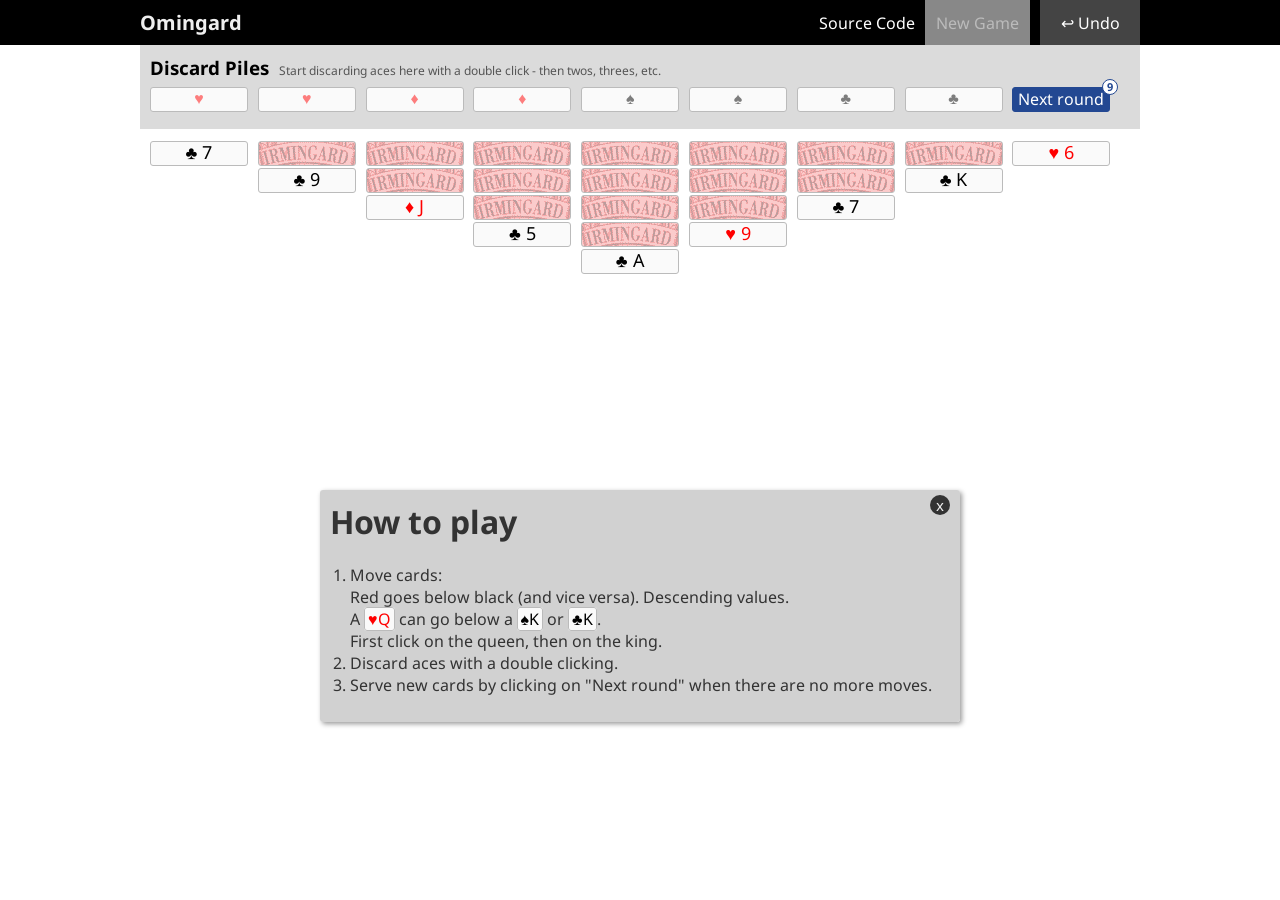
<file: prod.html>
<html>
  <head>
    <title>Omingard</title>
    <meta charset='utf-8'>
    <meta name='viewport' content='width=device-width, initial-scale=1.0, user-scalable=no'>
    <link rel='stylesheet' href='https://fonts.googleapis.com/css?family=Droid+Sans' type='text/css'>
    <link rel='stylesheet' href='resources/public/normalize.css' type='text/css'>
    <link rel='stylesheet' href='resources/public/application.css' type='text/css'>
    <link rel="apple-touch-icon" sizes="57x57" href="/apple-touch-icon-57x57.png">
    <link rel="apple-touch-icon" sizes="114x114" href="/apple-touch-icon-114x114.png">
    <link rel="apple-touch-icon" sizes="72x72" href="/apple-touch-icon-72x72.png">
    <link rel="apple-touch-icon" sizes="144x144" href="/apple-touch-icon-144x144.png">
    <link rel="apple-touch-icon" sizes="60x60" href="/apple-touch-icon-60x60.png">
    <link rel="apple-touch-icon" sizes="120x120" href="/apple-touch-icon-120x120.png">
    <link rel="apple-touch-icon" sizes="76x76" href="/apple-touch-icon-76x76.png">
    <link rel="apple-touch-icon" sizes="152x152" href="/apple-touch-icon-152x152.png">
    <link rel="icon" type="image/png" href="/favicon-196x196.png" sizes="196x196">
    <link rel="icon" type="image/png" href="/favicon-160x160.png" sizes="160x160">
    <link rel="icon" type="image/png" href="/favicon-96x96.png" sizes="96x96">
    <link rel="icon" type="image/png" href="/favicon-16x16.png" sizes="16x16">
    <link rel="icon" type="image/png" href="/favicon-32x32.png" sizes="32x32">
    <meta name="msapplication-TileColor" content="#2d89ef">
    <meta name="msapplication-TileImage" content="/mstile-144x144.png">
  </head>
  <body>
    <div id='omingard'></div>
    <script src='resources/public/omingard.js' type='text/javascript'></script>
  </body>
</html>
</file>
<file: resources/public/application.css>
.cf:before, .cf:after {
  display: table;
  content: " ";
}

.cf:after {
  clear: both;
}

.cf {
*zoom: 1;
}

* {
  box-sizing: border-box;
}

html {

}

@media (min-width: 0px) {

  html {
    font-size: 30.00%;
  }

}

@media (min-width: 320px) {

  html {
    font-size: 40.00%;
  }

}

@media (min-width: 768px) {

  html {
    font-size: 50.06%;
  }

}

@media (min-width: 1024px) {

  html {
    font-size: 58.74%;
  }

}

@media (min-width: 1200px) {

  html {
    font-size: 62.50%;
  }

}

@media (min-width: 1600px) {

  html {
    font-size: 83.03%;
  }

}

body {
  user-select: none;
  -ms-user-select: none;
  -moz-user-select: none;
  -khtml-user-select: none;
  -webkit-user-select: none;
  -webkit-touch-callout: none;
  font-size: 1.6rem;
  font-family: 'Droid Sans', sans-serif;
}

.omingard-wrapper {
  outline: 0;
}

.black {
  color: black;
}

.red {
  color: red;
}

.l-navigation-container {
  padding: 0 1rem;
  background: black;
  width: 100%;
}

.m-navigation {
  margin: 0 auto;
  height: 4.5rem;
  display: flex;
  padding: 0;
  flex-wrap: nowrap;
  list-style: none;
  min-height: 44px;
  color: #eee;
  align-items: stretch;
}

@media (min-width: 1000px) {

  .m-navigation {
    width: 1000px;
  }

}

.m-navigation--item {
  white-space: nowrap;
  margin-left: 1rem;
  flex: 0 0 auto;
  align-items: center;
  display: flex;
}

.m-navigation--item.as-title {
  flex: 1 1 auto;
  margin-left: 0;
  overflow: hidden;
}

.m-navigation--item a {
  text-decoration: none;
  color: white;
}

.m-navigation--title {
  margin: 0;
  font-size: 2rem;
}

.m-navigation--new-game, .m-navigation--undo {
  cursor: pointer;
  touch-action: manipulation;
  white-space: nowrap;
  padding: 0 1rem;
  min-width: 10rem;
  align-self: stretch;
}

.m-navigation--new-game {
  border: 1px solid #888;
  background: #888;
  color: #bbb;
}

.m-navigation--undo {
  border: 1px solid #444;
  background: #444;
  color: white;
}

.l-game-container {
  -khtml-user-select: none;
  width: 100%;
  margin: 0 auto;
  -moz-user-select: none;
  -webkit-touch-callout: none;
  user-select: none;
  touch-action: manipulation;
  padding: 0;
  -webkit-user-select: none;
  -ms-user-select: none;
}

@media (min-width: 1000px) {

  .l-game-container {
    width: 1000px;
  }

}

.m-columns-wrapper {
  padding-right: 1rem;
  padding-left: 1rem;
  margin: 0 auto;
}

.m-columns {
  margin: 0;
  padding: 0;
}

.m-column-wrapper {
  margin-right: 1%;
  width: 10%;
  float: left;
}

.m-column {
  padding: 0;
  list-style: none;
}

.m-column--placeholder {
  margin: 2px auto;
  height: 25px;
  border-radius: 3px;
  border: 1px dashed #ddd;
  background-color: #fafafa;
  font-size: 13px;
  text-align: center;
  color: #999;
  line-height: 2rem;
}

.m-card {
  line-height: 11px;
  height: 25px;
  margin: 2px 0;
  border: 1px solid #bbb;
  padding: 5px 0;
  text-align: center;
  white-space: nowrap;
  overflow: hidden;
  font-size: 2.4rem;
  border-radius: 3px;
  background: #ddd;
}

@media (max-width: 500px) {

  .m-card {
    padding: 6px 0;
    font-size: 1.95rem;
  }

}

@media (min-width: 700px) {

  .m-card {
    font-size: 2.3rem;
  }

}

@media (min-width: 1000px) {

  .m-card {
    font-size: 18px;
  }

}

.m-card.as-open {
  cursor: pointer;
  background-color: #fafafa;
}

.m-card.as-moving {
  background-color: rgba(255, 255, 0, 0.5);
}

.m-card.is-moveable {
  border: 1px solid rgba(0, 200, 0, 0.5);
  box-shadow: 0px 0px 3px rgba(0, 200, 0, 1);
}

.m-card.as-closed {
  background-position: center 72px;
  background-image: url(card_back.png);
  background-color: #444;
}

.m-card_small {
  border-radius: 3px;
  border: 1px solid #bbb;
  padding: 0 3px;
  background: #fafafa;
}

.l-piles-container {
  -khtml-user-select: none;
  -moz-user-select: none;
  -webkit-touch-callout: none;
  user-select: none;
  touch-action: manipulation;
  padding: 1rem;
  margin-bottom: 1rem;
  -webkit-user-select: none;
  background-color: #dbdbdb;
  -ms-user-select: none;
}

.l-piles-container--headline {
  margin: 0;
  float: left;
}

.l-piles-container--note {
  color: #555;
  margin-left: 1rem;
  font-weight: normal;
  font-size: 1.2rem;
}

.l-piles-container--new-round {
  line-height: 1.1;
  width: 100%;
  margin: 2px 0;
  border: 1px solid #234892;
  padding: 2px 1px;
  position: relative;
  min-height: 25px;
  background-color: #234892;
  border-radius: 3px;
  color: #fff;
}

.l-piles-container--new-round:disabled {
  border-color: #999;
  cursor: default;
  background-color: #999;
}

.l-piles-container--rounds-left {
  min-width: 16px;
  line-height: 14px;
  right: -9px;
  top: -9px;
  height: 16px;
  border: 1px solid #234892;
  padding: 0 3px;
  text-align: center;
  position: absolute;
  font-weight: bold;
  font-size: 11px;
  background-color: #fff;
  border-radius: 8px;
  box-sizing: border-box;
  color: #234892;
}

.m-piles {
  margin-bottom: 0.5rem;
  margin-top: 0.5rem;
  align-items: flex-end;
  display: flex;
  width: 100%;
  float: left;
  list-style-type: none;
  padding: 0px;
}

.m-pile {
  margin-right: 1%;
  width: 10%;
  float: left;
}

.m-pile--cards {
  margin: 0;
  padding: 0;
  list-style: none;
}

.m-pile--placeholder {
  margin: 2px 0;
  height: 25px;
  border-radius: 3px;
  border: 1px solid #bbb;
  padding: 5px;
  cursor: pointer;
  background: #fafafa;
  text-align: center;
  line-height: 1rem;
}

.m-pile--placeholder.red {
  color: rgba(255, 0, 0, 0.5);
}

.m-pile--placeholder.black {
  color: rgba(0, 0, 0, 0.5);
}

.l-howto {
  width: 50%;
  top: 70%;
  margin: -140px 0 0 -25%;
  padding: 10px;
  position: fixed;
  box-shadow: 2px 2px 5px rgba(0, 0, 0, 0.4);
  border-radius: 3px;
  display: none;
  background: rgba(204, 204, 204, 0.9);
  color: #333;
  left: 50%;
}

.l-howto.is-visible {
  display: block;
}

.l-howto:after {
  width: 20px;
  right: 10px;
  top: 5px;
  height: 20px;
  text-align: center;
  position: absolute;
  cursor: pointer;
  content: "x";
  font-size: 15px;
  background-color: #333;
  border-radius: 100%;
  color: #eee;
}

.l-howto h1 {
  margin-top: 0;
}

.l-howto ol {
  padding-left: 20px;
}

html {
  color-scheme: light dark;
}

body {
  font-variant-emoji: text;
}

@media (prefers-color-scheme: dark) {

  body {
    background: #1a1a1a;
    color: #ddd;
  }
  
  .m-column--placeholder {
    border-color: #444;
    background-color: #222;
    color: #777;
  }
  
  .m-card {
    border-color: #555;
    background: #333;
  }
  
  .m-card.as-open {
    border-color: #888;
    background-color: #c4c4c4;
  }
  
  .m-card.as-moving {
    background-color: #d9cf5e;
  }
  
  .m-card.as-closed {
    filter: brightness(0.7);
    background-color: #444;
  }
  
  .m-card_small {
    border-color: #888;
    background: #c4c4c4;
  }
  
  .l-piles-container {
    background-color: #262626;
  }
  
  .l-piles-container--note {
    color: #999;
  }
  
  .l-piles-container--new-round:disabled {
    border-color: #555;
    background-color: #555;
    color: #999;
  }
  
  .m-pile--placeholder {
    border-color: #888;
    background: #c4c4c4;
  }
  
  .l-howto {
    background: rgba(45, 45, 45, 0.95);
    color: #ddd;
    box-shadow: 2px 2px 8px rgba(0, 0, 0, 0.8);
  }
  
  .l-howto:after {
    background-color: #ddd;
    color: #222;
  }

}
</file>
